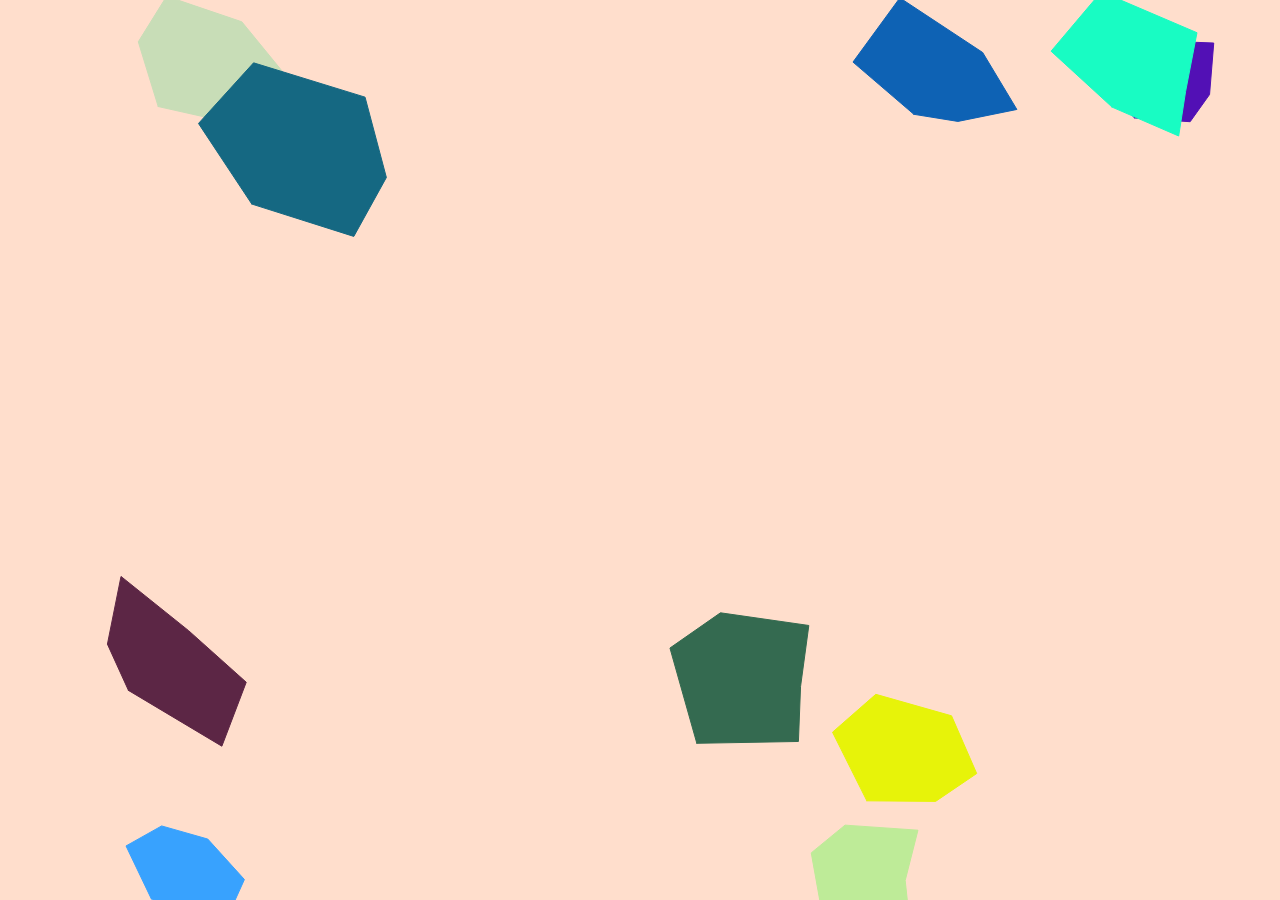
<file: week1.html/index.html>
<!DOCTYPE html>
<html lang="en">
  <head>
    <meta charset="utf-8" />
    <meta name="viewport" content="width=device-width, initial-scale=1.0">

    <title>Sketch</title>

    <link rel="stylesheet" type="text/css" href="style.css">

    <script src="libraries/p5.min.js"></script>
    <script src="libraries/p5.sound.min.js"></script>
  </head>

  <body>
    <script src="sketch.js"></script>
  </body>
</html>
</file>
<file: week1.html/style.css>
html, body {
  margin: 0;
  padding: 0;
}

canvas {
  display: block;
}
</file>
